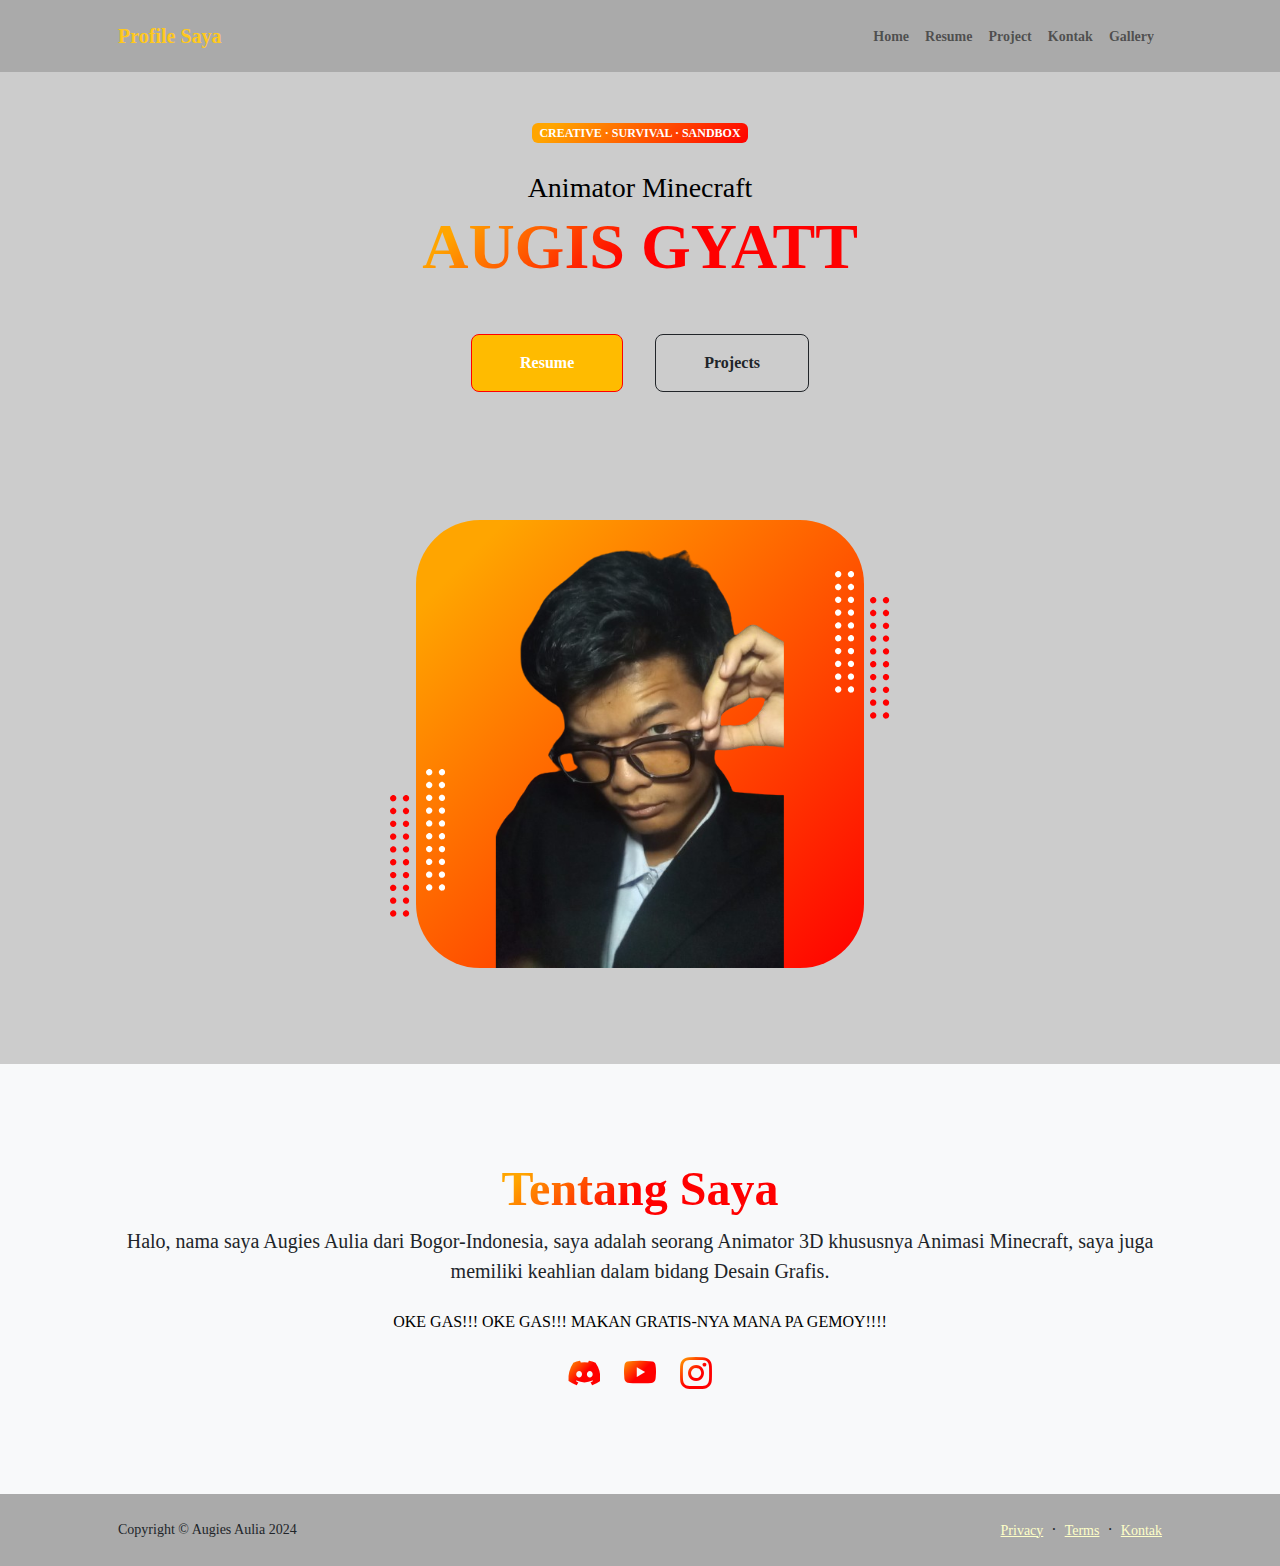
<file: index.html>
<!DOCTYPE html>
<html lang="en">
    <head>
        <meta charset="utf-8" />
        <meta name="viewport" content="width=device-width, initial-scale=1, shrink-to-fit=no" />
        <meta name="description" content="" />
        <meta name="author" content="" />
        <title>Augies Aulia - Minecaft</title>
        <!-- Favicon-->
        <link rel="icon" type="image/x-icon" href="assets/favicon.ico" />
        <!-- Custom Google font-->
        <link rel="preconnect" href="https://fonts.googleapis.com" />
        <link rel="preconnect" href="https://fonts.gstatic.com" crossorigin />
        <link href="https://fonts.googleapis.com/css2?family=Plus+Jakarta+Sans:wght@100;200;300;400;500;600;700;800;900&amp;display=swap" rel="stylesheet" />
        <!-- Bootstrap icons-->
        <link href="https://cdn.jsdelivr.net/npm/bootstrap-icons@1.8.1/font/bootstrap-icons.css" rel="stylesheet" />
        <!-- Core theme CSS (includes Bootstrap)-->
        <link href="css/styles.css" rel="stylesheet" />
    </head>
    <body class="d-flex flex-column h-100">
        <main class="flex-shrink-0">
            <!-- Navigation-->
            <nav class="navbar navbar-expand-lg navbar-light bg-white py-3">
                <div class="container px-5">
                    <a class="navbar-brand" href="index.html"><span class="fw-bolder text-primary">Profile Saya</span></a>
                    <button class="navbar-toggler" type="button" data-bs-toggle="collapse" data-bs-target="#navbarSupportedContent" aria-controls="navbarSupportedContent" aria-expanded="false" aria-label="Toggle navigation"><span class="navbar-toggler-icon"></span></button>
                    <div class="collapse navbar-collapse" id="navbarSupportedContent">
                        <ul class="navbar-nav ms-auto mb-2 mb-lg-0 small fw-bolder">
                            <li class="nav-item"><a class="nav-link" href="index.html">Home</a></li>
                            <li class="nav-item"><a class="nav-link" href="resume.html">Resume</a></li>
                            <li class="nav-item"><a class="nav-link" href="projects.html">Project</a></li>
                            <li class="nav-item"><a class="nav-link" href="contact.html">Kontak</a></li>
                            <li class="nav-item"><a class="nav-link" href="galeri.html">Gallery</a></li>
                        </ul>
                    </div>
                </div>
            </nav>
            <!-- Header-->
            <header class="py-5">
                <div class="container px-5 pb-5">
                    <div class="row gx-5 align-items-center">
                        <div class="col-xxl-5">
                            <!-- Header text content-->
                            <div class="text-center text-xxl-start">
                                <div class="badge bg-gradient-primary-to-secondary text-white mb-4"><div class="text-uppercase">Creative &middot; Survival &middot; Sandbox</div></div>
                                <div class="fs-3 fw-light text-muted">Animator Minecraft</div>
                                <h1 class="display-3 fw-bolder mb-5"><span class="text-gradient d-inline">AUGIS GYATT</span></h1>
                                <div class="d-grid gap-3 d-sm-flex justify-content-sm-center justify-content-xxl-start mb-3">
                                    <a class="btn btn-primary btn-lg px-5 py-3 me-sm-3 fs-6 fw-bolder" href="resume.html">Resume</a>
                                    <a class="btn btn-outline-dark btn-lg px-5 py-3 fs-6 fw-bolder" href="projects.html">Projects</a>
                                </div>
                            </div>
                        </div>
                        <div class="col-xxl-7">
                            <!-- Header profile picture-->
                            <div class="d-flex justify-content-center mt-5 mt-xxl-0">
                                <div class="profile bg-gradient-primary-to-secondary">
                                    <!-- TIP: For best results, use a photo with a transparent background like the demo example below-->
                                    <!-- Watch a tutorial on how to do this on YouTube (link)-->
                                    <img class="profile-img" src="assets/Aug.png" alt="..." />
                                    <div class="dots-1">
                                        <!-- SVG Dots-->
                                        <svg version="1.1" xmlns="http://www.w3.org/2000/svg" xmlns:xlink="http://www.w3.org/1999/xlink" x="0px" y="0px" viewBox="0 0 191.6 1215.4" style="enable-background: new 0 0 191.6 1215.4" xml:space="preserve">
                                            <g transform="translate(0.000000,1280.000000) scale(0.100000,-0.100000)">
                                                <path d="M227.7,12788.6c-105-35-200-141-222-248c-43-206,163-412,369-369c155,32,275,190,260,339c-11,105-90,213-190,262        C383.7,12801.6,289.7,12808.6,227.7,12788.6z"></path>
                                                <path d="M1507.7,12788.6c-151-50-253-216-222-362c25-119,136-230,254-255c194-41,395,142,375,339c-11,105-90,213-190,262        C1663.7,12801.6,1569.7,12808.6,1507.7,12788.6z"></path>
                                                <path d="M227.7,11508.6c-105-35-200-141-222-248c-43-206,163-412,369-369c155,32,275,190,260,339c-11,105-90,213-190,262        C383.7,11521.6,289.7,11528.6,227.7,11508.6z"></path>
                                                <path d="M1507.7,11508.6c-151-50-253-216-222-362c25-119,136-230,254-255c194-41,395,142,375,339c-11,105-90,213-190,262        C1663.7,11521.6,1569.7,11528.6,1507.7,11508.6z"></path>
                                                <path d="M227.7,10228.6c-105-35-200-141-222-248c-43-206,163-412,369-369c155,32,275,190,260,339c-11,105-90,213-190,262        C383.7,10241.6,289.7,10248.6,227.7,10228.6z"></path>
                                                <path d="M1507.7,10228.6c-105-35-200-141-222-248c-43-206,163-412,369-369c155,32,275,190,260,339c-11,105-90,213-190,262        C1663.7,10241.6,1569.7,10248.6,1507.7,10228.6z"></path>
                                                <path d="M227.7,8948.6c-105-35-200-141-222-248c-43-206,163-412,369-369c155,32,275,190,260,339c-11,105-90,213-190,262        C383.7,8961.6,289.7,8968.6,227.7,8948.6z"></path>
                                                <path d="M1507.7,8948.6c-105-35-200-141-222-248c-43-206,163-412,369-369c155,32,275,190,260,339c-11,105-90,213-190,262        C1663.7,8961.6,1569.7,8968.6,1507.7,8948.6z"></path>
                                                <path d="M227.7,7668.6c-105-35-200-141-222-248c-43-206,163-412,369-369c155,32,275,190,260,339c-11,105-90,213-190,262        C383.7,7681.6,289.7,7688.6,227.7,7668.6z"></path>
                                                <path d="M1507.7,7668.6c-105-35-200-141-222-248c-43-206,163-412,369-369c155,32,275,190,260,339c-11,105-90,213-190,262        C1663.7,7681.6,1569.7,7688.6,1507.7,7668.6z"></path>
                                                <path d="M227.7,6388.6c-105-35-200-141-222-248c-43-206,163-412,369-369c155,32,275,190,260,339c-11,105-90,213-190,262        C383.7,6401.6,289.7,6408.6,227.7,6388.6z"></path>
                                                <path d="M1507.7,6388.6c-105-35-200-141-222-248c-43-206,163-412,369-369c155,32,275,190,260,339c-11,105-90,213-190,262        C1663.7,6401.6,1569.7,6408.6,1507.7,6388.6z"></path>
                                                <path d="M227.7,5108.6c-105-35-200-141-222-248c-43-206,163-412,369-369c155,32,275,190,260,339c-11,105-90,213-190,262        C383.7,5121.6,289.7,5128.6,227.7,5108.6z"></path>
                                                <path d="M1507.7,5108.6c-105-35-200-141-222-248c-43-206,163-412,369-369c155,32,275,190,260,339c-11,105-90,213-190,262        C1663.7,5121.6,1569.7,5128.6,1507.7,5108.6z"></path>
                                                <path d="M227.7,3828.6c-105-35-200-141-222-248c-43-206,163-412,369-369c155,32,275,190,260,339c-11,105-90,213-190,262        C383.7,3841.6,289.7,3848.6,227.7,3828.6z"></path>
                                                <path d="M1507.7,3828.6c-105-35-200-141-222-248c-43-206,163-412,369-369c155,32,275,190,260,339c-11,105-90,213-190,262        C1663.7,3841.6,1569.7,3848.6,1507.7,3828.6z"></path>
                                                <path d="M227.7,2548.6c-105-35-200-141-222-248c-43-206,163-412,369-369c155,32,275,190,260,339c-11,105-90,213-190,262        C383.7,2561.6,289.7,2568.6,227.7,2548.6z"></path>
                                                <path d="M1507.7,2548.6c-105-35-200-141-222-248c-43-206,163-412,369-369c155,32,275,190,260,339c-11,105-90,213-190,262        C1663.7,2561.6,1569.7,2568.6,1507.7,2548.6z"></path>
                                                <path d="M227.7,1268.6c-105-35-200-141-222-248c-43-206,163-412,369-369c155,32,275,190,260,339c-11,105-90,213-190,262        C383.7,1281.6,289.7,1288.6,227.7,1268.6z"></path>
                                                <path d="M1507.7,1268.6c-105-35-200-141-222-248c-43-206,163-412,369-369c155,32,275,190,260,339c-11,105-90,213-190,262        C1663.7,1281.6,1569.7,1288.6,1507.7,1268.6z"></path>
                                            </g>
                                        </svg>
                                        <!-- END of SVG dots-->
                                    </div>
                                    <div class="dots-2">
                                        <!-- SVG Dots-->
                                        <svg version="1.1" xmlns="http://www.w3.org/2000/svg" xmlns:xlink="http://www.w3.org/1999/xlink" x="0px" y="0px" viewBox="0 0 191.6 1215.4" style="enable-background: new 0 0 191.6 1215.4" xml:space="preserve">
                                            <g transform="translate(0.000000,1280.000000) scale(0.100000,-0.100000)">
                                                <path d="M227.7,12788.6c-105-35-200-141-222-248c-43-206,163-412,369-369c155,32,275,190,260,339c-11,105-90,213-190,262        C383.7,12801.6,289.7,12808.6,227.7,12788.6z"></path>
                                                <path d="M1507.7,12788.6c-151-50-253-216-222-362c25-119,136-230,254-255c194-41,395,142,375,339c-11,105-90,213-190,262        C1663.7,12801.6,1569.7,12808.6,1507.7,12788.6z"></path>
                                                <path d="M227.7,11508.6c-105-35-200-141-222-248c-43-206,163-412,369-369c155,32,275,190,260,339c-11,105-90,213-190,262        C383.7,11521.6,289.7,11528.6,227.7,11508.6z"></path>
                                                <path d="M1507.7,11508.6c-151-50-253-216-222-362c25-119,136-230,254-255c194-41,395,142,375,339c-11,105-90,213-190,262        C1663.7,11521.6,1569.7,11528.6,1507.7,11508.6z"></path>
                                                <path d="M227.7,10228.6c-105-35-200-141-222-248c-43-206,163-412,369-369c155,32,275,190,260,339c-11,105-90,213-190,262        C383.7,10241.6,289.7,10248.6,227.7,10228.6z"></path>
                                                <path d="M1507.7,10228.6c-105-35-200-141-222-248c-43-206,163-412,369-369c155,32,275,190,260,339c-11,105-90,213-190,262        C1663.7,10241.6,1569.7,10248.6,1507.7,10228.6z"></path>
                                                <path d="M227.7,8948.6c-105-35-200-141-222-248c-43-206,163-412,369-369c155,32,275,190,260,339c-11,105-90,213-190,262        C383.7,8961.6,289.7,8968.6,227.7,8948.6z"></path>
                                                <path d="M1507.7,8948.6c-105-35-200-141-222-248c-43-206,163-412,369-369c155,32,275,190,260,339c-11,105-90,213-190,262        C1663.7,8961.6,1569.7,8968.6,1507.7,8948.6z"></path>
                                                <path d="M227.7,7668.6c-105-35-200-141-222-248c-43-206,163-412,369-369c155,32,275,190,260,339c-11,105-90,213-190,262        C383.7,7681.6,289.7,7688.6,227.7,7668.6z"></path>
                                                <path d="M1507.7,7668.6c-105-35-200-141-222-248c-43-206,163-412,369-369c155,32,275,190,260,339c-11,105-90,213-190,262        C1663.7,7681.6,1569.7,7688.6,1507.7,7668.6z"></path>
                                                <path d="M227.7,6388.6c-105-35-200-141-222-248c-43-206,163-412,369-369c155,32,275,190,260,339c-11,105-90,213-190,262        C383.7,6401.6,289.7,6408.6,227.7,6388.6z"></path>
                                                <path d="M1507.7,6388.6c-105-35-200-141-222-248c-43-206,163-412,369-369c155,32,275,190,260,339c-11,105-90,213-190,262        C1663.7,6401.6,1569.7,6408.6,1507.7,6388.6z"></path>
                                                <path d="M227.7,5108.6c-105-35-200-141-222-248c-43-206,163-412,369-369c155,32,275,190,260,339c-11,105-90,213-190,262        C383.7,5121.6,289.7,5128.6,227.7,5108.6z"></path>
                                                <path d="M1507.7,5108.6c-105-35-200-141-222-248c-43-206,163-412,369-369c155,32,275,190,260,339c-11,105-90,213-190,262        C1663.7,5121.6,1569.7,5128.6,1507.7,5108.6z"></path>
                                                <path d="M227.7,3828.6c-105-35-200-141-222-248c-43-206,163-412,369-369c155,32,275,190,260,339c-11,105-90,213-190,262        C383.7,3841.6,289.7,3848.6,227.7,3828.6z"></path>
                                                <path d="M1507.7,3828.6c-105-35-200-141-222-248c-43-206,163-412,369-369c155,32,275,190,260,339c-11,105-90,213-190,262        C1663.7,3841.6,1569.7,3848.6,1507.7,3828.6z"></path>
                                                <path d="M227.7,2548.6c-105-35-200-141-222-248c-43-206,163-412,369-369c155,32,275,190,260,339c-11,105-90,213-190,262        C383.7,2561.6,289.7,2568.6,227.7,2548.6z"></path>
                                                <path d="M1507.7,2548.6c-105-35-200-141-222-248c-43-206,163-412,369-369c155,32,275,190,260,339c-11,105-90,213-190,262        C1663.7,2561.6,1569.7,2568.6,1507.7,2548.6z"></path>
                                                <path d="M227.7,1268.6c-105-35-200-141-222-248c-43-206,163-412,369-369c155,32,275,190,260,339c-11,105-90,213-190,262        C383.7,1281.6,289.7,1288.6,227.7,1268.6z"></path>
                                                <path d="M1507.7,1268.6c-105-35-200-141-222-248c-43-206,163-412,369-369c155,32,275,190,260,339c-11,105-90,213-190,262        C1663.7,1281.6,1569.7,1288.6,1507.7,1268.6z"></path>
                                            </g>
                                        </svg>
                                        <!-- END of SVG dots-->
                                    </div>
                                    <div class="dots-3">
                                        <!-- SVG Dots-->
                                        <svg version="1.1" xmlns="http://www.w3.org/2000/svg" xmlns:xlink="http://www.w3.org/1999/xlink" x="0px" y="0px" viewBox="0 0 191.6 1215.4" style="enable-background: new 0 0 191.6 1215.4" xml:space="preserve">
                                            <g transform="translate(0.000000,1280.000000) scale(0.100000,-0.100000)">
                                                <path d="M227.7,12788.6c-105-35-200-141-222-248c-43-206,163-412,369-369c155,32,275,190,260,339c-11,105-90,213-190,262        C383.7,12801.6,289.7,12808.6,227.7,12788.6z"></path>
                                                <path d="M1507.7,12788.6c-151-50-253-216-222-362c25-119,136-230,254-255c194-41,395,142,375,339c-11,105-90,213-190,262        C1663.7,12801.6,1569.7,12808.6,1507.7,12788.6z"></path>
                                                <path d="M227.7,11508.6c-105-35-200-141-222-248c-43-206,163-412,369-369c155,32,275,190,260,339c-11,105-90,213-190,262        C383.7,11521.6,289.7,11528.6,227.7,11508.6z"></path>
                                                <path d="M1507.7,11508.6c-151-50-253-216-222-362c25-119,136-230,254-255c194-41,395,142,375,339c-11,105-90,213-190,262        C1663.7,11521.6,1569.7,11528.6,1507.7,11508.6z"></path>
                                                <path d="M227.7,10228.6c-105-35-200-141-222-248c-43-206,163-412,369-369c155,32,275,190,260,339c-11,105-90,213-190,262        C383.7,10241.6,289.7,10248.6,227.7,10228.6z"></path>
                                                <path d="M1507.7,10228.6c-105-35-200-141-222-248c-43-206,163-412,369-369c155,32,275,190,260,339c-11,105-90,213-190,262        C1663.7,10241.6,1569.7,10248.6,1507.7,10228.6z"></path>
                                                <path d="M227.7,8948.6c-105-35-200-141-222-248c-43-206,163-412,369-369c155,32,275,190,260,339c-11,105-90,213-190,262        C383.7,8961.6,289.7,8968.6,227.7,8948.6z"></path>
                                                <path d="M1507.7,8948.6c-105-35-200-141-222-248c-43-206,163-412,369-369c155,32,275,190,260,339c-11,105-90,213-190,262        C1663.7,8961.6,1569.7,8968.6,1507.7,8948.6z"></path>
                                                <path d="M227.7,7668.6c-105-35-200-141-222-248c-43-206,163-412,369-369c155,32,275,190,260,339c-11,105-90,213-190,262        C383.7,7681.6,289.7,7688.6,227.7,7668.6z"></path>
                                                <path d="M1507.7,7668.6c-105-35-200-141-222-248c-43-206,163-412,369-369c155,32,275,190,260,339c-11,105-90,213-190,262        C1663.7,7681.6,1569.7,7688.6,1507.7,7668.6z"></path>
                                                <path d="M227.7,6388.6c-105-35-200-141-222-248c-43-206,163-412,369-369c155,32,275,190,260,339c-11,105-90,213-190,262        C383.7,6401.6,289.7,6408.6,227.7,6388.6z"></path>
                                                <path d="M1507.7,6388.6c-105-35-200-141-222-248c-43-206,163-412,369-369c155,32,275,190,260,339c-11,105-90,213-190,262        C1663.7,6401.6,1569.7,6408.6,1507.7,6388.6z"></path>
                                                <path d="M227.7,5108.6c-105-35-200-141-222-248c-43-206,163-412,369-369c155,32,275,190,260,339c-11,105-90,213-190,262        C383.7,5121.6,289.7,5128.6,227.7,5108.6z"></path>
                                                <path d="M1507.7,5108.6c-105-35-200-141-222-248c-43-206,163-412,369-369c155,32,275,190,260,339c-11,105-90,213-190,262        C1663.7,5121.6,1569.7,5128.6,1507.7,5108.6z"></path>
                                                <path d="M227.7,3828.6c-105-35-200-141-222-248c-43-206,163-412,369-369c155,32,275,190,260,339c-11,105-90,213-190,262        C383.7,3841.6,289.7,3848.6,227.7,3828.6z"></path>
                                                <path d="M1507.7,3828.6c-105-35-200-141-222-248c-43-206,163-412,369-369c155,32,275,190,260,339c-11,105-90,213-190,262        C1663.7,3841.6,1569.7,3848.6,1507.7,3828.6z"></path>
                                                <path d="M227.7,2548.6c-105-35-200-141-222-248c-43-206,163-412,369-369c155,32,275,190,260,339c-11,105-90,213-190,262        C383.7,2561.6,289.7,2568.6,227.7,2548.6z"></path>
                                                <path d="M1507.7,2548.6c-105-35-200-141-222-248c-43-206,163-412,369-369c155,32,275,190,260,339c-11,105-90,213-190,262        C1663.7,2561.6,1569.7,2568.6,1507.7,2548.6z"></path>
                                                <path d="M227.7,1268.6c-105-35-200-141-222-248c-43-206,163-412,369-369c155,32,275,190,260,339c-11,105-90,213-190,262        C383.7,1281.6,289.7,1288.6,227.7,1268.6z"></path>
                                                <path d="M1507.7,1268.6c-105-35-200-141-222-248c-43-206,163-412,369-369c155,32,275,190,260,339c-11,105-90,213-190,262        C1663.7,1281.6,1569.7,1288.6,1507.7,1268.6z"></path>
                                            </g>
                                        </svg>
                                        <!-- END of SVG dots-->
                                    </div>
                                    <div class="dots-4">
                                        <!-- SVG Dots-->
                                        <svg version="1.1" xmlns="http://www.w3.org/2000/svg" xmlns:xlink="http://www.w3.org/1999/xlink" x="0px" y="0px" viewBox="0 0 191.6 1215.4" style="enable-background: new 0 0 191.6 1215.4" xml:space="preserve">
                                            <g transform="translate(0.000000,1280.000000) scale(0.100000,-0.100000)">
                                                <path d="M227.7,12788.6c-105-35-200-141-222-248c-43-206,163-412,369-369c155,32,275,190,260,339c-11,105-90,213-190,262        C383.7,12801.6,289.7,12808.6,227.7,12788.6z"></path>
                                                <path d="M1507.7,12788.6c-151-50-253-216-222-362c25-119,136-230,254-255c194-41,395,142,375,339c-11,105-90,213-190,262        C1663.7,12801.6,1569.7,12808.6,1507.7,12788.6z"></path>
                                                <path d="M227.7,11508.6c-105-35-200-141-222-248c-43-206,163-412,369-369c155,32,275,190,260,339c-11,105-90,213-190,262        C383.7,11521.6,289.7,11528.6,227.7,11508.6z"></path>
                                                <path d="M1507.7,11508.6c-151-50-253-216-222-362c25-119,136-230,254-255c194-41,395,142,375,339c-11,105-90,213-190,262        C1663.7,11521.6,1569.7,11528.6,1507.7,11508.6z"></path>
                                                <path d="M227.7,10228.6c-105-35-200-141-222-248c-43-206,163-412,369-369c155,32,275,190,260,339c-11,105-90,213-190,262        C383.7,10241.6,289.7,10248.6,227.7,10228.6z"></path>
                                                <path d="M1507.7,10228.6c-105-35-200-141-222-248c-43-206,163-412,369-369c155,32,275,190,260,339c-11,105-90,213-190,262        C1663.7,10241.6,1569.7,10248.6,1507.7,10228.6z"></path>
                                                <path d="M227.7,8948.6c-105-35-200-141-222-248c-43-206,163-412,369-369c155,32,275,190,260,339c-11,105-90,213-190,262        C383.7,8961.6,289.7,8968.6,227.7,8948.6z"></path>
                                                <path d="M1507.7,8948.6c-105-35-200-141-222-248c-43-206,163-412,369-369c155,32,275,190,260,339c-11,105-90,213-190,262        C1663.7,8961.6,1569.7,8968.6,1507.7,8948.6z"></path>
                                                <path d="M227.7,7668.6c-105-35-200-141-222-248c-43-206,163-412,369-369c155,32,275,190,260,339c-11,105-90,213-190,262        C383.7,7681.6,289.7,7688.6,227.7,7668.6z"></path>
                                                <path d="M1507.7,7668.6c-105-35-200-141-222-248c-43-206,163-412,369-369c155,32,275,190,260,339c-11,105-90,213-190,262        C1663.7,7681.6,1569.7,7688.6,1507.7,7668.6z"></path>
                                                <path d="M227.7,6388.6c-105-35-200-141-222-248c-43-206,163-412,369-369c155,32,275,190,260,339c-11,105-90,213-190,262        C383.7,6401.6,289.7,6408.6,227.7,6388.6z"></path>
                                                <path d="M1507.7,6388.6c-105-35-200-141-222-248c-43-206,163-412,369-369c155,32,275,190,260,339c-11,105-90,213-190,262        C1663.7,6401.6,1569.7,6408.6,1507.7,6388.6z"></path>
                                                <path d="M227.7,5108.6c-105-35-200-141-222-248c-43-206,163-412,369-369c155,32,275,190,260,339c-11,105-90,213-190,262        C383.7,5121.6,289.7,5128.6,227.7,5108.6z"></path>
                                                <path d="M1507.7,5108.6c-105-35-200-141-222-248c-43-206,163-412,369-369c155,32,275,190,260,339c-11,105-90,213-190,262        C1663.7,5121.6,1569.7,5128.6,1507.7,5108.6z"></path>
                                                <path d="M227.7,3828.6c-105-35-200-141-222-248c-43-206,163-412,369-369c155,32,275,190,260,339c-11,105-90,213-190,262        C383.7,3841.6,289.7,3848.6,227.7,3828.6z"></path>
                                                <path d="M1507.7,3828.6c-105-35-200-141-222-248c-43-206,163-412,369-369c155,32,275,190,260,339c-11,105-90,213-190,262        C1663.7,3841.6,1569.7,3848.6,1507.7,3828.6z"></path>
                                                <path d="M227.7,2548.6c-105-35-200-141-222-248c-43-206,163-412,369-369c155,32,275,190,260,339c-11,105-90,213-190,262        C383.7,2561.6,289.7,2568.6,227.7,2548.6z"></path>
                                                <path d="M1507.7,2548.6c-105-35-200-141-222-248c-43-206,163-412,369-369c155,32,275,190,260,339c-11,105-90,213-190,262        C1663.7,2561.6,1569.7,2568.6,1507.7,2548.6z"></path>
                                                <path d="M227.7,1268.6c-105-35-200-141-222-248c-43-206,163-412,369-369c155,32,275,190,260,339c-11,105-90,213-190,262        C383.7,1281.6,289.7,1288.6,227.7,1268.6z"></path>
                                                <path d="M1507.7,1268.6c-105-35-200-141-222-248c-43-206,163-412,369-369c155,32,275,190,260,339c-11,105-90,213-190,262        C1663.7,1281.6,1569.7,1288.6,1507.7,1268.6z"></path>
                                            </g>
                                        </svg>
                                        <!-- END of SVG dots-->
                                    </div>
                                </div>
                            </div>
                        </div>
                    </div>
                </div>
            </header>
            <!-- About Section-->
            <section class="bg-light py-5">
                <div class="container px-5">
                    <div class="row gx-5 justify-content-center">
                        <div class="col-xxl-8">
                            <div class="text-center my-5">
                                <h2 class="display-5 fw-bolder"><span class="text-gradient d-inline">Tentang Saya</span></h2>
                                <p class="lead fw-light mb-4">Halo, nama saya Augies Aulia dari Bogor-Indonesia, saya adalah seorang Animator 3D khususnya Animasi Minecraft, saya juga memiliki keahlian dalam bidang Desain Grafis.</p>
                                <p class="text-muted">OKE GAS!!! OKE GAS!!! MAKAN GRATIS-NYA MANA PA GEMOY!!!!</p>
                                <div class="d-flex justify-content-center fs-2 gap-4">
                                    <a class="text-gradient" href="https://www.discord.gg/AcQmtjd"><i class="bi bi-discord"></i></a>
                                    <a class="text-gradient" href="https://www.youtube.com/@Augies1808/videos"><i class="bi bi-youtube"></i></a>
                                    <a class="text-gradient" href="https://www.instagram.com/1808augies/"><i class="bi bi-instagram"></i></a>
                                </div>
                            </div>
                        </div>
                    </div>
                </div>
            </section>
        </main>
        <!-- Footer-->
        <footer class="bg-white py-4 mt-auto">
            <div class="container px-5">
                <div class="row align-items-center justify-content-between flex-column flex-sm-row">
                    <div class="col-auto"><div class="small m-0">Copyright &copy; Augies Aulia 2024</div></div>
                    <div class="col-auto">
                        <a class="small" href="#!">Privacy</a>
                        <span class="mx-1">&middot;</span>
                        <a class="small" href="#!">Terms</a>
                        <span class="mx-1">&middot;</span>
                        <a class="small" href="#!">Kontak</a>
                    </div>
                </div>
            </div>
        </footer>
        <!-- Bootstrap core JS-->
        <script src="https://cdn.jsdelivr.net/npm/bootstrap@5.2.3/dist/js/bootstrap.bundle.min.js"></script>
        <!-- Core theme JS-->
        <script src="js/scripts.js"></script>
    </body>
</html>
</file>
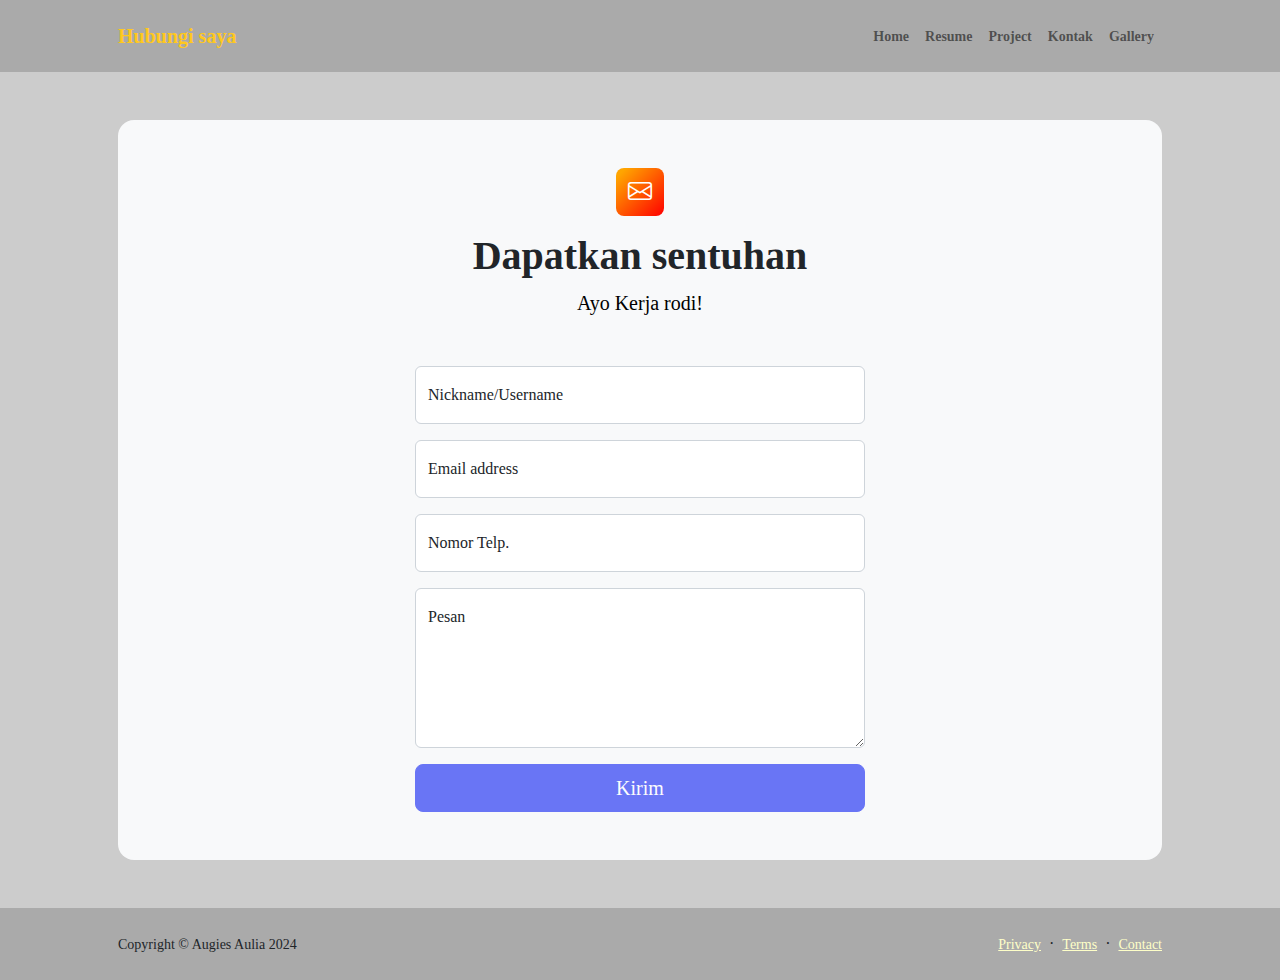
<file: contact.html>
<!DOCTYPE html>
<html lang="en">
    <head>
        <meta charset="utf-8" />
        <meta name="viewport" content="width=device-width, initial-scale=1, shrink-to-fit=no" />
        <meta name="description" content />
        <meta name="author" content />
        <title>Daftar diri - Augies Aulia</title>
        <!-- Favicon-->
        <link rel="icon" type="image/x-icon" href="assets/favicon.ico" />
        <!-- Custom Google font-->
        <link rel="preconnect" href="https://fonts.googleapis.com" />
        <link rel="preconnect" href="https://fonts.gstatic.com" crossorigin />
        <link href="https://fonts.googleapis.com/css2?family=Plus+Jakarta+Sans:wght@100;200;300;400;500;600;700;800;900&amp;display=swap" rel="stylesheet" />
        <!-- Bootstrap icons-->
        <link href="https://cdn.jsdelivr.net/npm/bootstrap-icons@1.8.1/font/bootstrap-icons.css" rel="stylesheet" />
        <!-- Core theme CSS (includes Bootstrap)-->
        <link href="css/styles.css" rel="stylesheet" />
    </head>
    <body class="d-flex flex-column">
        <main class="flex-shrink-0">
            <!-- Navigation-->
            <nav class="navbar navbar-expand-lg navbar-light bg-white py-3">
                <div class="container px-5">
                    <a class="navbar-brand" href="index.html"><span class="fw-bolder text-primary">Hubungi saya</span></a>
                    <button class="navbar-toggler" type="button" data-bs-toggle="collapse" data-bs-target="#navbarSupportedContent" aria-controls="navbarSupportedContent" aria-expanded="false" aria-label="Toggle navigation"><span class="navbar-toggler-icon"></span></button>
                    <div class="collapse navbar-collapse" id="navbarSupportedContent">
                        <ul class="navbar-nav ms-auto mb-2 mb-lg-0 small fw-bolder">
                            <li class="nav-item"><a class="nav-link" href="index.html">Home</a></li>
                            <li class="nav-item"><a class="nav-link" href="resume.html">Resume</a></li>
                            <li class="nav-item"><a class="nav-link" href="projects.html">Project</a></li>
                            <li class="nav-item"><a class="nav-link" href="contact.html">Kontak</a></li>
                            <li class="nav-item"><a class="nav-link" href="galeri.html">Gallery</a></li>
                        </ul>
                    </div>
                </div>
            </nav>
            <!-- Page content-->
            <section class="py-5">
                <div class="container px-5">
                    <!-- Contact form-->
                    <div class="bg-light rounded-4 py-5 px-4 px-md-5">
                        <div class="text-center mb-5">
                            <div class="feature bg-primary bg-gradient-primary-to-secondary text-white rounded-3 mb-3"><i class="bi bi-envelope"></i></div>
                            <h1 class="fw-bolder">Dapatkan sentuhan</h1>
                            <p class="lead fw-normal text-muted mb-0">Ayo Kerja rodi!</p>
                        </div>
                        <div class="row gx-5 justify-content-center">
                            <div class="col-lg-8 col-xl-6">
                                <!-- * * * * * * * * * * * * * * *-->
                                <!-- * * SB Forms Contact Form * *-->
                                <!-- * * * * * * * * * * * * * * *-->
                                <!-- This form is pre-integrated with SB Forms.-->
                                <!-- To make this form functional, sign up at-->
                                <!-- https://startbootstrap.com/solution/contact-forms-->
                                <!-- to get an API token!-->
                                <form id="contactForm" data-sb-form-api-token="API_TOKEN" name="pesan">
                                    <!-- Name input-->
                                    <div class="form-floating mb-3">
                                        <input class="form-control" id="name" type="text" placeholder="Enter your name..." data-sb-validations="required" />
                                        <label for="name">Nickname/Username</label>
                                        <div class="invalid-feedback" data-sb-feedback="name:required">Taro nama kamu disini!.</div>
                                    </div>
                                    <!-- Email address input-->
                                    <div class="form-floating mb-3">
                                        <input class="form-control" id="email" type="email" placeholder="name@example.com" data-sb-validations="required,email" />
                                        <label for="email">Email address</label>
                                        <div class="invalid-feedback" data-sb-feedback="email:required">An email is required.</div>
                                        <div class="invalid-feedback" data-sb-feedback="email:email">Ayo Email itu harus bener!.</div>
                                    </div>
                                    <!-- Phone number input-->
                                    <div class="form-floating mb-3">
                                        <input class="form-control" id="phone" type="tel" placeholder="(123) 456-7890" data-sb-validations="required" />
                                        <label for="phone">Nomor Telp.</label>
                                        <div class="invalid-feedback" data-sb-feedback="phone:required">08 berapa?</div>
                                    </div>
                                    <!-- Message input-->
                                    <div class="form-floating mb-3">
                                        <textarea class="form-control" id="message" type="text" placeholder="Enter your message here..." style="height: 10rem" data-sb-validations="required"></textarea>
                                        <label for="message">Pesan</label>
                                        <div class="invalid-feedback" data-sb-feedback="message:required">Kata kata nya hari ini!!!</div>
                                    </div>
                                    <!-- Submit success message-->
                                    <!---->
                                    <!-- This is what your users will see when the form-->
                                    <!-- has successfully submitted-->
                                    <div class="d-none" id="submitSuccessMessage">
                                        <div class="text-center mb-3">
                                            <div class="fw-bolder">KIRIMAN BERHASIL!!</div>
                                            Tunggu nanti saya lihat kirimannya.
                                            <br />
                                            <a href="https://startbootstrap.com/solution/contact-forms">https://startbootstrap.com/solution/contact-forms</a>
                                        </div>
                                    </div>
                                    <!-- Submit error message-->
                                    <!---->
                                    <!-- This is what your users will see when there is-->
                                    <!-- an error submitting the form-->
                                    <div class="d-none" id="submitErrorMessage"><div class="text-center text-danger mb-3">Aduh sayang banget ERROR!</div></div>
                                    <!-- Submit Button-->
                                    <div class="d-grid"><button class="btn btn-primary btn-lg disabled" id="submitButton" type="submit">Kirim</button></div>
                                </form>
                            </div>
                        </div>
                    </div>
                </div>
            </section>
        </main>
        <!-- Footer-->
        <footer class="bg-white py-4 mt-auto">
            <div class="container px-5">
                <div class="row align-items-center justify-content-between flex-column flex-sm-row">
                    <div class="col-auto"><div class="small m-0">Copyright &copy; Augies Aulia 2024</div></div>
                    <div class="col-auto">
                        <a class="small" href="#!">Privacy</a>
                        <span class="mx-1">&middot;</span>
                        <a class="small" href="#!">Terms</a>
                        <span class="mx-1">&middot;</span>
                        <a class="small" href="#!">Contact</a>
                    </div>
                </div>
            </div>
        </footer>
        <!-- Bootstrap core JS-->
        <script src="https://cdn.jsdelivr.net/npm/bootstrap@5.2.3/dist/js/bootstrap.bundle.min.js"></script>
        <!-- Core theme JS-->
        <script src="js/scripts.js"></script>
        <!-- * * * * * * * * * * * * * * * * * * * * * * * * * * * * * * * * * * * * * * * *-->
        <!-- * *                               SB Forms JS                               * *-->
        <!-- * * Activate your form at https://startbootstrap.com/solution/contact-forms * *-->
        <!-- * * * * * * * * * * * * * * * * * * * * * * * * * * * * * * * * * * * * * * * *-->
        <script src="https://cdn.startbootstrap.com/sb-forms-latest.js"></script>
        <script>
            const scriptURL = 'https://script.google.com/macros/s/AKfycbwZiHeR6mJwCQzz7huCTfJEw_VHd8JKGI0kPx_QM9ZcNfKL-g3K7y-KEC_--y8xckCe/exec'
            const form = document.forms['pesan']
        
            form.addEventListener('submitButton', e => {
            e.preventDefault()
            fetch(scriptURL, { method: 'POST', body: new FormData(form)})
                .then(response => console.log('Success!', response))
                .catch(error => console.error('Error!', error.message))
            })
        </script>
    </body>
</html>
</file>
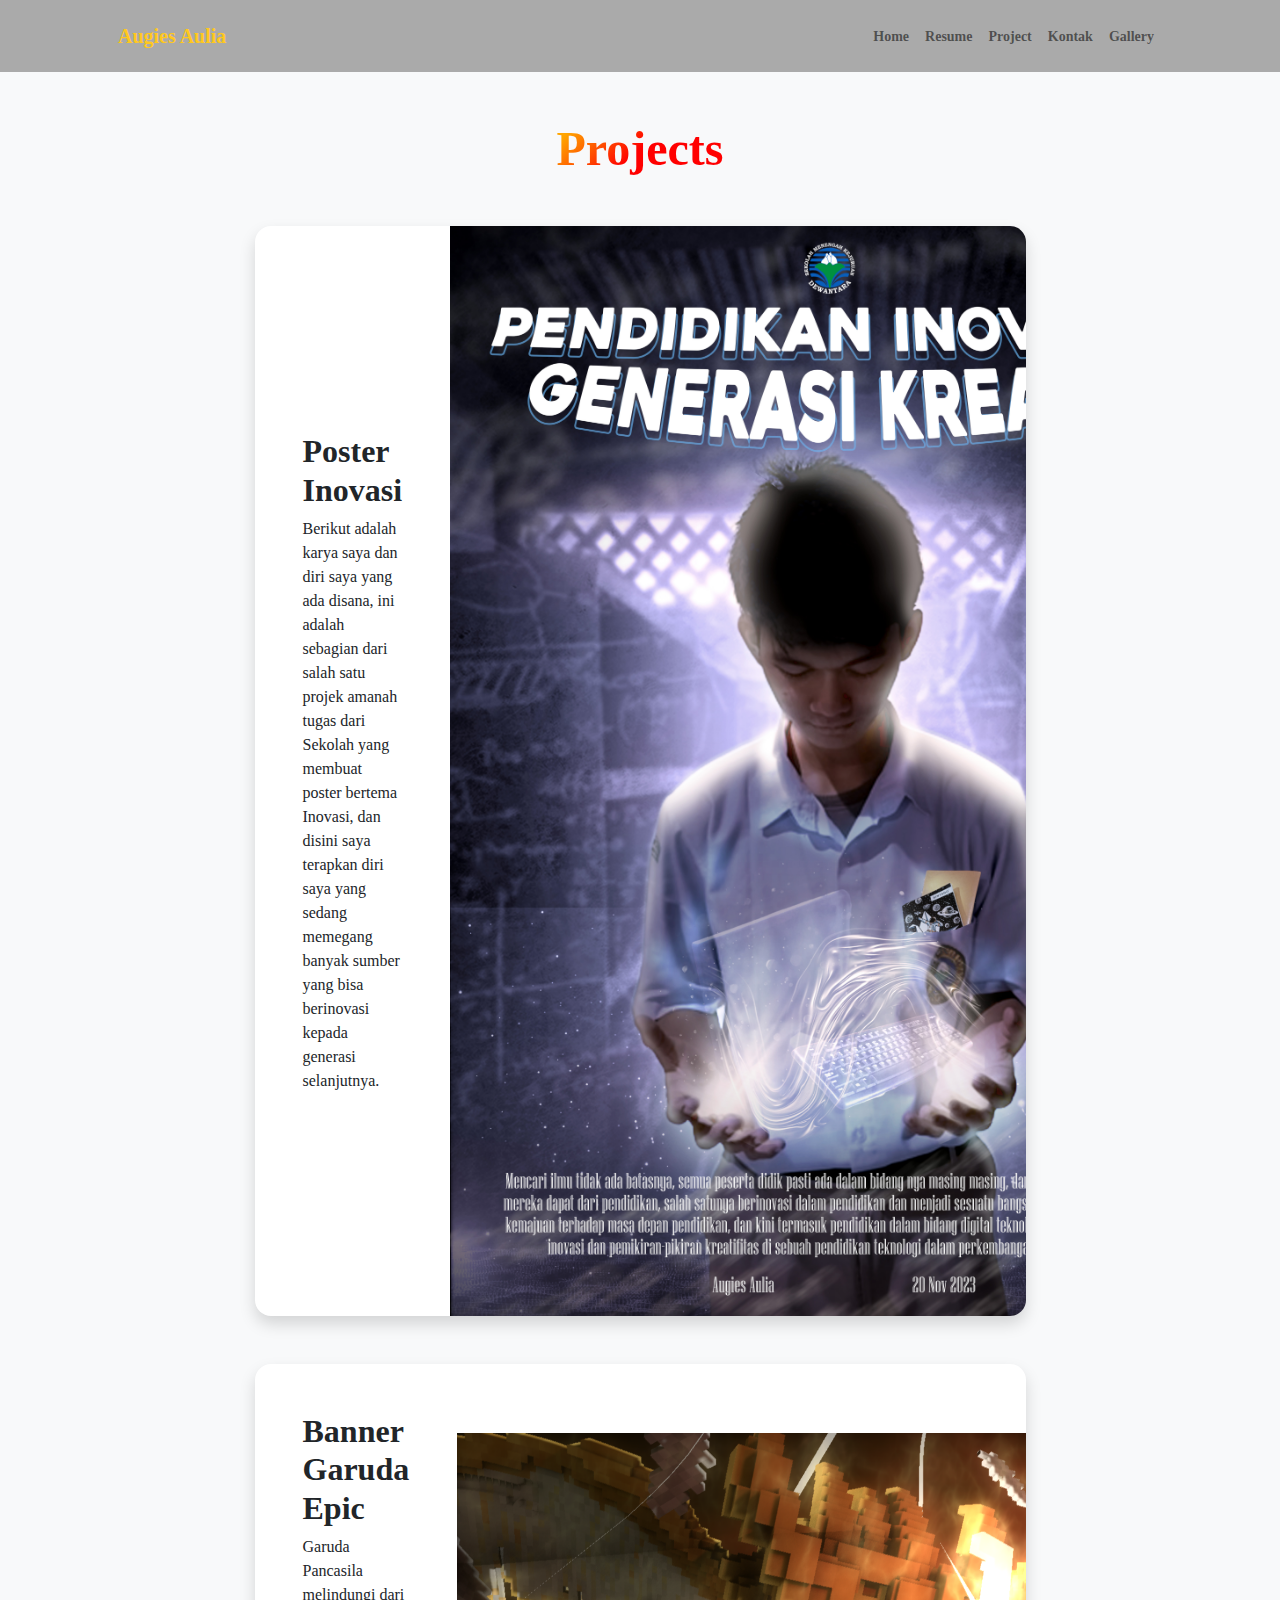
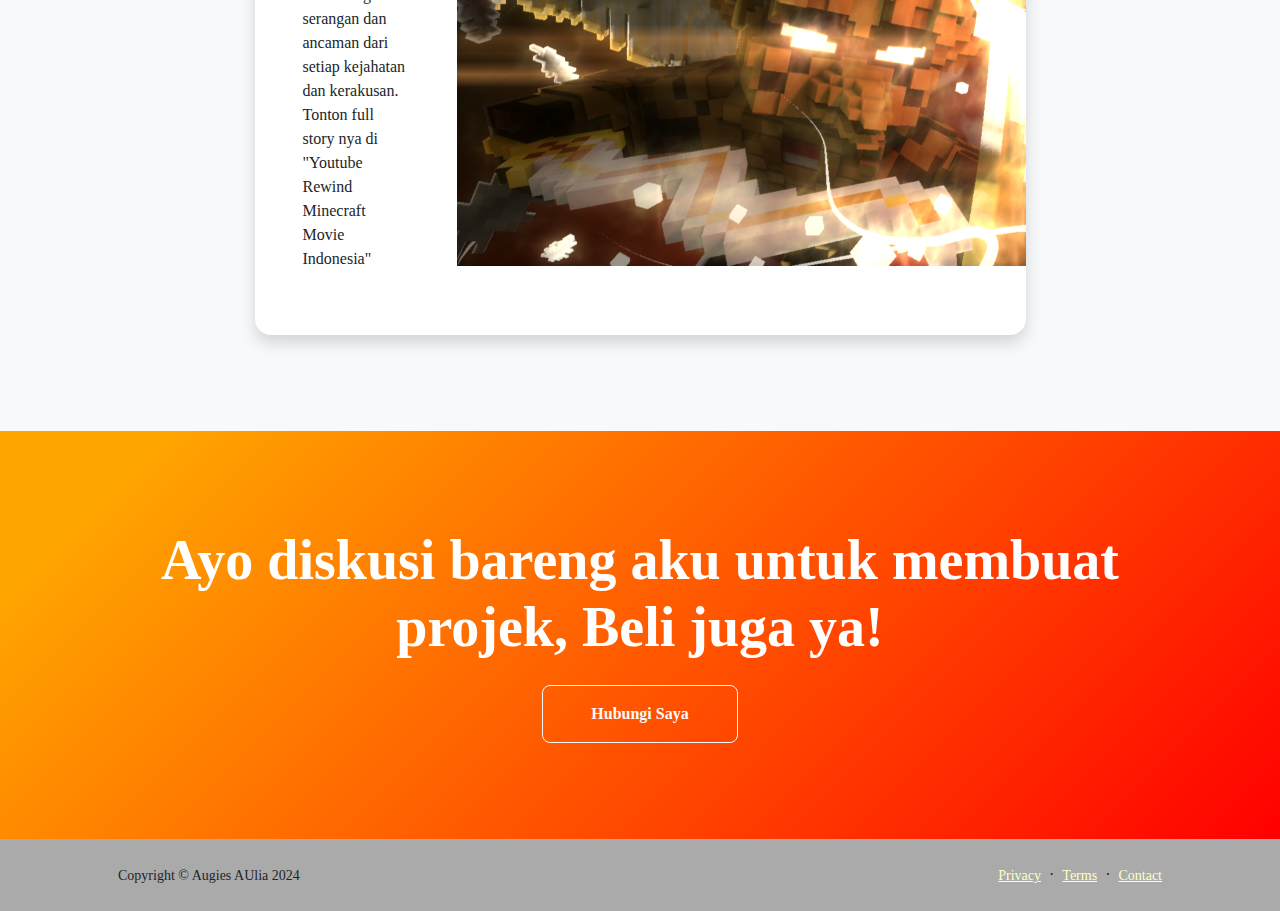
<file: projects.html>
<!DOCTYPE html>
<html lang="en">
    <head>
        <meta charset="utf-8" />
        <meta name="viewport" content="width=device-width, initial-scale=1, shrink-to-fit=no" />
        <meta name="description" content="" />
        <meta name="author" content="" />
        <title>Project Deep Augies</title>
        <!-- Favicon-->
        <link rel="icon" type="image/x-icon" href="assets/favicon.ico" />
        <!-- Custom Google font-->
        <link rel="preconnect" href="https://fonts.googleapis.com" />
        <link rel="preconnect" href="https://fonts.gstatic.com" crossorigin />
        <link href="https://fonts.googleapis.com/css2?family=Plus+Jakarta+Sans:wght@100;200;300;400;500;600;700;800;900&amp;display=swap" rel="stylesheet" />
        <!-- Bootstrap icons-->
        <link href="https://cdn.jsdelivr.net/npm/bootstrap-icons@1.8.1/font/bootstrap-icons.css" rel="stylesheet" />
        <!-- Core theme CSS (includes Bootstrap)-->
        <link href="css/styles.css" rel="stylesheet" />
    </head>
    <body class="d-flex flex-column h-100 bg-light">
        <main class="flex-shrink-0">
            <!-- Navigation-->
            <nav class="navbar navbar-expand-lg navbar-light bg-white py-3">
                <div class="container px-5">
                    <a class="navbar-brand" href="index.html"><span class="fw-bolder text-primary">Augies Aulia</span></a>
                    <button class="navbar-toggler" type="button" data-bs-toggle="collapse" data-bs-target="#navbarSupportedContent" aria-controls="navbarSupportedContent" aria-expanded="false" aria-label="Toggle navigation"><span class="navbar-toggler-icon"></span></button>
                    <div class="collapse navbar-collapse" id="navbarSupportedContent">
                        <ul class="navbar-nav ms-auto mb-2 mb-lg-0 small fw-bolder">
                            <li class="nav-item"><a class="nav-link" href="index.html">Home</a></li>
                            <li class="nav-item"><a class="nav-link" href="resume.html">Resume</a></li>
                            <li class="nav-item"><a class="nav-link" href="projects.html">Project</a></li>
                            <li class="nav-item"><a class="nav-link" href="contact.html">Kontak</a></li>
                            <li class="nav-item"><a class="nav-link" href="galeri.html">Gallery</a></li>
                        </ul>
                    </div>
                </div>
            </nav>
            <!-- Projects Section-->
            <section class="py-5">
                <div class="container px-5 mb-5">
                    <div class="text-center mb-5">
                        <h1 class="display-5 fw-bolder mb-0"><span class="text-gradient d-inline">Projects</span></h1>
                    </div>
                    <div class="row gx-5 justify-content-center">
                        <div class="col-lg-11 col-xl-9 col-xxl-8">
                            <!-- Project Card 1-->
                            <div class="card overflow-hidden shadow rounded-4 border-0 mb-5">
                                <div class="card-body p-0">
                                    <div class="d-flex align-items-center">
                                        <div class="p-5">
                                            <h2 class="fw-bolder">Poster Inovasi</h2>
                                            <p>Berikut adalah karya saya dan diri saya yang ada disana, ini adalah sebagian dari salah satu projek amanah tugas dari Sekolah yang membuat poster bertema Inovasi, dan disini saya terapkan diri saya yang sedang memegang banyak sumber yang bisa berinovasi kepada generasi selanjutnya.</p>
                                        </div>
                                        <img class="img-fluid" src="assets/14.jpg" alt="..." />
                                    </div>
                                </div>
                            </div>
                            <!-- Project Card 2-->
                            <div class="card overflow-hidden shadow rounded-4 border-0">
                                <div class="card-body p-0">
                                    <div class="d-flex align-items-center">
                                        <div class="p-5">
                                            <h2 class="fw-bolder">Banner Garuda Epic</h2>
                                            <p>Garuda Pancasila melindungi dari serangan dan ancaman dari setiap kejahatan dan kerakusan. Tonton full story nya di "Youtube Rewind Minecraft Movie Indonesia"</p>
                                        </div>
                                        <img class="img-fluid" src="assets/13.png" alt="..." />
                                    </div>
                                </div>
                            </div>
                        </div>
                    </div>
                </div>
            </section>
            <!-- Call to action section-->
            <section class="py-5 bg-gradient-primary-to-secondary text-white">
                <div class="container px-5 my-5">
                    <div class="text-center">
                        <h2 class="display-4 fw-bolder mb-4">Ayo diskusi bareng aku untuk membuat projek, Beli juga ya!</h2>
                        <a class="btn btn-outline-light btn-lg px-5 py-3 fs-6 fw-bolder" href="contact.html">Hubungi Saya</a>
                    </div>
                </div>
            </section>
        </main>
        <!-- Footer-->
        <footer class="bg-white py-4 mt-auto">
            <div class="container px-5">
                <div class="row align-items-center justify-content-between flex-column flex-sm-row">
                    <div class="col-auto"><div class="small m-0">Copyright &copy; Augies AUlia 2024</div></div>
                    <div class="col-auto">
                        <a class="small" href="#!">Privacy</a>
                        <span class="mx-1">&middot;</span>
                        <a class="small" href="#!">Terms</a>
                        <span class="mx-1">&middot;</span>
                        <a class="small" href="#!">Contact</a>
                    </div>
                </div>
            </div>
        </footer>
        <!-- Bootstrap core JS-->
        <script src="https://cdn.jsdelivr.net/npm/bootstrap@5.2.3/dist/js/bootstrap.bundle.min.js"></script>
        <!-- Core theme JS-->
        <script src="js/scripts.js"></script>
    </body>
</html>
</file>
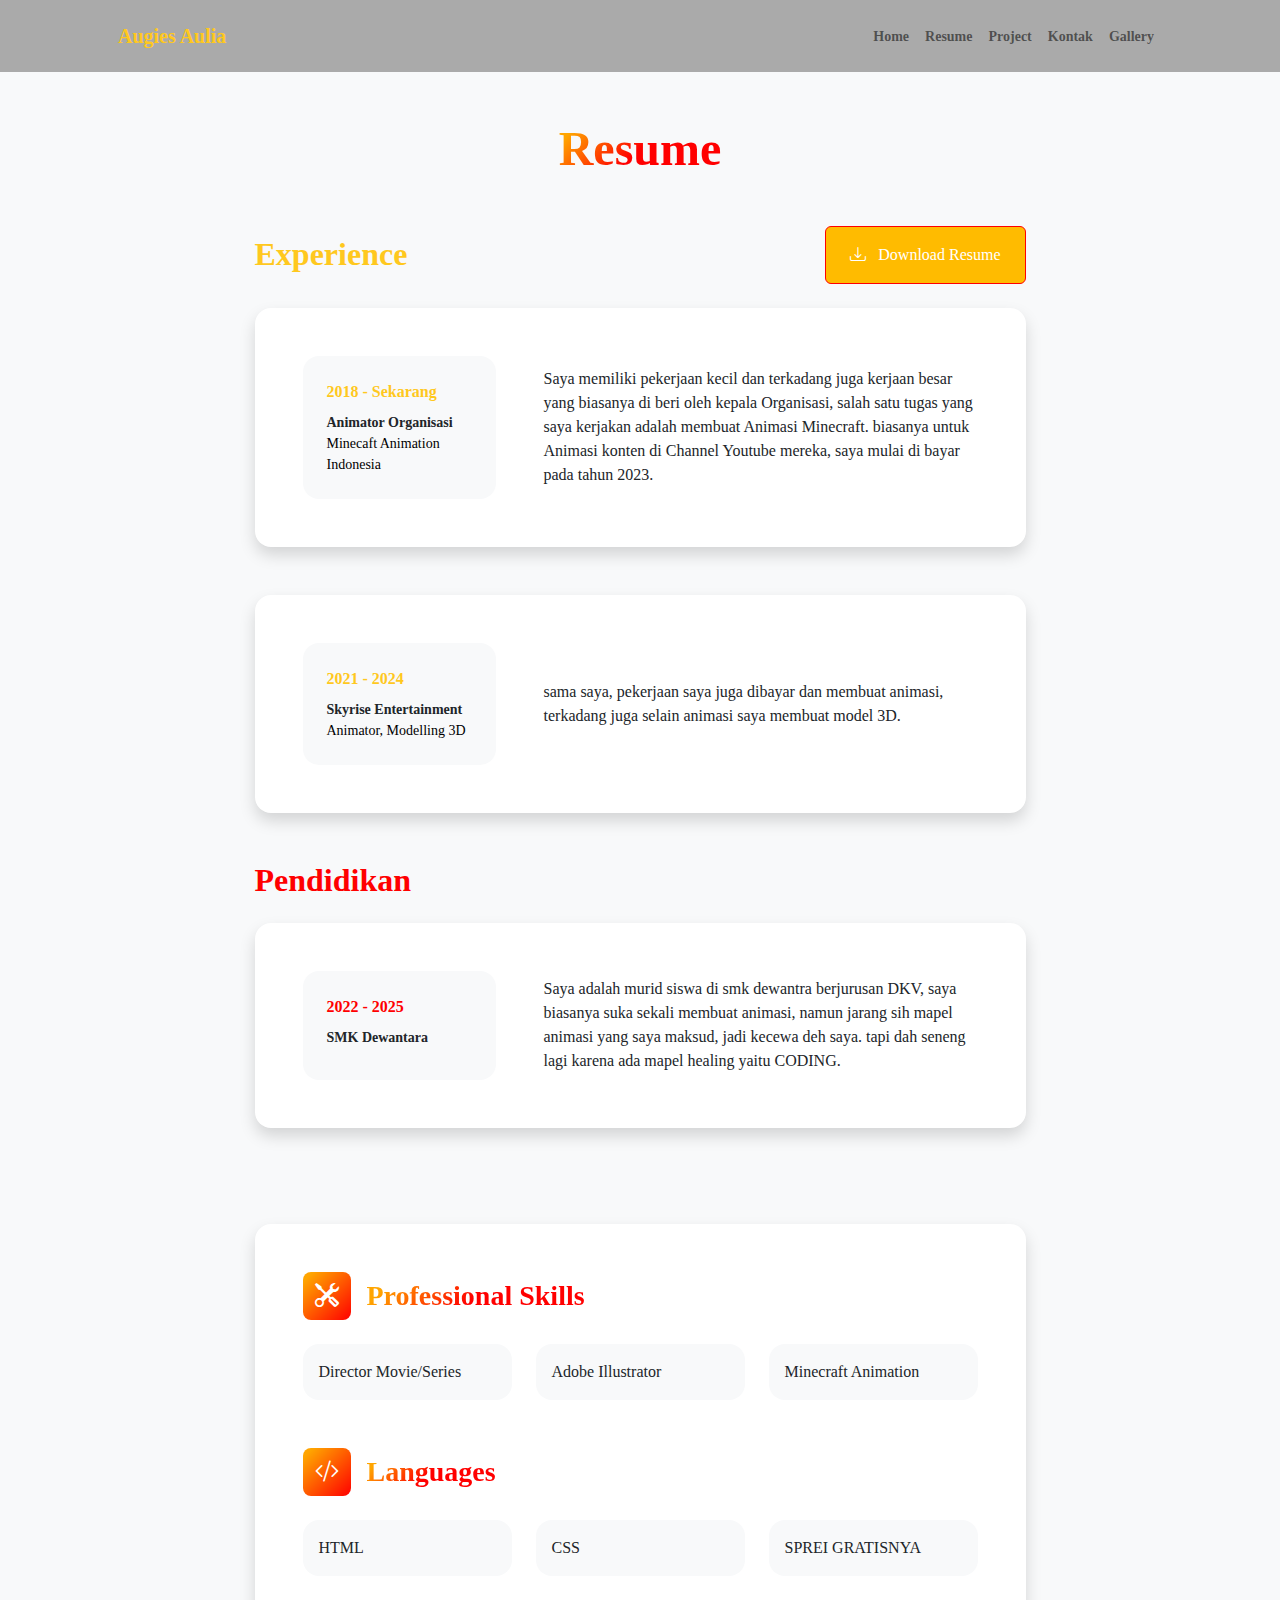
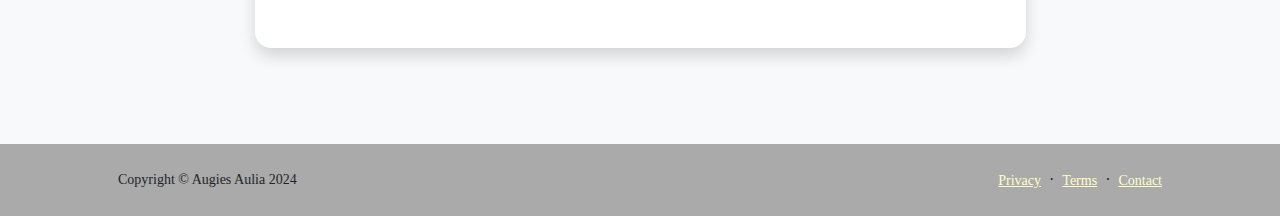
<file: resume.html>
<!DOCTYPE html>
<html lang="en">
    <head>
        <meta charset="utf-8" />
        <meta name="viewport" content="width=device-width, initial-scale=1, shrink-to-fit=no" />
        <meta name="description" content="" />
        <meta name="author" content="" />
        <title>Augies Aulia - Resume</title>
        <!-- Favicon-->
        <link rel="icon" type="image/x-icon" href="assets/favicon.ico" />
        <!-- Custom Google font-->
        <link rel="preconnect" href="https://fonts.googleapis.com" />
        <link rel="preconnect" href="https://fonts.gstatic.com" crossorigin />
        <link href="https://fonts.googleapis.com/css2?family=Plus+Jakarta+Sans:wght@100;200;300;400;500;600;700;800;900&amp;display=swap" rel="stylesheet" />
        <!-- Bootstrap icons-->
        <link href="https://cdn.jsdelivr.net/npm/bootstrap-icons@1.8.1/font/bootstrap-icons.css" rel="stylesheet" />
        <!-- Core theme CSS (includes Bootstrap)-->
        <link href="css/styles.css" rel="stylesheet" />
    </head>
    <body class="d-flex flex-column h-100 bg-light">
        <main class="flex-shrink-0">
            <!-- Navigation-->
            <nav class="navbar navbar-expand-lg navbar-light bg-white py-3">
                <div class="container px-5">
                    <a class="navbar-brand" href="index.html"><span class="fw-bolder text-primary">Augies Aulia</span></a>
                    <button class="navbar-toggler" type="button" data-bs-toggle="collapse" data-bs-target="#navbarSupportedContent" aria-controls="navbarSupportedContent" aria-expanded="false" aria-label="Toggle navigation"><span class="navbar-toggler-icon"></span></button>
                    <div class="collapse navbar-collapse" id="navbarSupportedContent">
                        <ul class="navbar-nav ms-auto mb-2 mb-lg-0 small fw-bolder">
                            <li class="nav-item"><a class="nav-link" href="index.html">Home</a></li>
                            <li class="nav-item"><a class="nav-link" href="resume.html">Resume</a></li>
                            <li class="nav-item"><a class="nav-link" href="projects.html">Project</a></li>
                            <li class="nav-item"><a class="nav-link" href="contact.html">Kontak</a></li>
                            <li class="nav-item"><a class="nav-link" href="galeri.html">Gallery</a></li>
                        </ul>
                    </div>
                </div>
            </nav>
            <!-- Page Content-->
            <div class="container px-5 my-5">
                <div class="text-center mb-5">
                    <h1 class="display-5 fw-bolder mb-0"><span class="text-gradient d-inline">Resume</span></h1>
                </div>
                <div class="row gx-5 justify-content-center">
                    <div class="col-lg-11 col-xl-9 col-xxl-8">
                        <!-- Experience Section-->
                        <section>
                            <div class="d-flex align-items-center justify-content-between mb-4">
                                <h2 class="text-primary fw-bolder mb-0">Experience</h2>
                                <!-- Download resume button-->
                                <!-- Note: Set the link href target to a PDF file within your project-->
                                <a class="btn btn-primary px-4 py-3" href="#!">
                                    <div class="d-inline-block bi bi-download me-2"></div>
                                    Download Resume
                                </a>
                            </div>
                            <!-- Experience Card 1-->
                            <div class="card shadow border-0 rounded-4 mb-5">
                                <div class="card-body p-5">
                                    <div class="row align-items-center gx-5">
                                        <div class="col text-center text-lg-start mb-4 mb-lg-0">
                                            <div class="bg-light p-4 rounded-4">
                                                <div class="text-primary fw-bolder mb-2">2018 - Sekarang</div>
                                                <div class="small fw-bolder">Animator Organisasi</div>
                                                <div class="small text-muted">Minecaft Animation Indonesia</div>
                                            </div>
                                        </div>
                                        <div class="col-lg-8"><div>Saya memiliki pekerjaan kecil dan terkadang juga kerjaan besar yang biasanya di beri oleh kepala Organisasi, salah satu tugas yang saya kerjakan adalah membuat Animasi Minecraft. biasanya untuk Animasi konten di Channel Youtube mereka, saya mulai di bayar pada tahun 2023.</div></div>
                                    </div>
                                </div>
                            </div>
                            <!-- Experience Card 2-->
                            <div class="card shadow border-0 rounded-4 mb-5">
                                <div class="card-body p-5">
                                    <div class="row align-items-center gx-5">
                                        <div class="col text-center text-lg-start mb-4 mb-lg-0">
                                            <div class="bg-light p-4 rounded-4">
                                                <div class="text-primary fw-bolder mb-2">2021 - 2024</div>
                                                <div class="small fw-bolder">Skyrise Entertainment</div>
                                                <div class="small text-muted">Animator, Modelling 3D</div>
                                            </div>
                                        </div>
                                        <div class="col-lg-8"><div>sama saya, pekerjaan saya juga dibayar dan membuat animasi, terkadang juga selain animasi saya membuat model 3D.</div></div>
                                    </div>
                                </div>
                            </div>
                        </section>
                        <!-- Education Section-->
                        <section>
                            <h2 class="text-secondary fw-bolder mb-4">Pendidikan</h2>
                            <!-- Education Card 1-->
                            <div class="card shadow border-0 rounded-4 mb-5">
                                <div class="card-body p-5">
                                    <div class="row align-items-center gx-5">
                                        <div class="col text-center text-lg-start mb-4 mb-lg-0">
                                            <div class="bg-light p-4 rounded-4">
                                                <div class="text-secondary fw-bolder mb-2">2022 - 2025</div>
                                                <div class="mb-2">
                                                    <div class="small fw-bolder">SMK Dewantara</div>
                                                </div>
                                            </div>
                                        </div>
                                        <div class="col-lg-8"><div>Saya adalah murid siswa di smk dewantra berjurusan DKV, saya biasanya suka sekali membuat animasi, namun jarang sih mapel animasi yang saya maksud, jadi kecewa deh saya. tapi dah seneng lagi karena ada mapel healing yaitu CODING.</div></div>
                                    </div>
                                </div>
                            </div>
                            <!-- Education Card 2-->
                        </section>
                        <!-- Divider-->
                        <div class="pb-5"></div>
                        <!-- Skills Section-->
                        <section>
                            <!-- Skillset Card-->
                            <div class="card shadow border-0 rounded-4 mb-5">
                                <div class="card-body p-5">
                                    <!-- Professional skills list-->
                                    <div class="mb-5">
                                        <div class="d-flex align-items-center mb-4">
                                            <div class="feature bg-primary bg-gradient-primary-to-secondary text-white rounded-3 me-3"><i class="bi bi-tools"></i></div>
                                            <h3 class="fw-bolder mb-0"><span class="text-gradient d-inline">Professional Skills</span></h3>
                                        </div>
                                        <div class="row row-cols-1 row-cols-md-3 mb-4">
                                            <div class="col mb-4 mb-md-0"><div class="d-flex align-items-center bg-light rounded-4 p-3 h-100">Director Movie/Series</div></div>
                                            <div class="col mb-4 mb-md-0"><div class="d-flex align-items-center bg-light rounded-4 p-3 h-100">Adobe Illustrator</div></div>
                                            <div class="col"><div class="d-flex align-items-center bg-light rounded-4 p-3 h-100">Minecraft Animation</div></div>
                                        </div>
                                    </div>
                                    <!-- Languages list-->
                                    <div class="mb-0">
                                        <div class="d-flex align-items-center mb-4">
                                            <div class="feature bg-primary bg-gradient-primary-to-secondary text-white rounded-3 me-3"><i class="bi bi-code-slash"></i></div>
                                            <h3 class="fw-bolder mb-0"><span class="text-gradient d-inline">Languages</span></h3>
                                        </div>
                                        <div class="row row-cols-1 row-cols-md-3 mb-4">
                                            <div class="col mb-4 mb-md-0"><div class="d-flex align-items-center bg-light rounded-4 p-3 h-100">HTML</div></div>
                                            <div class="col mb-4 mb-md-0"><div class="d-flex align-items-center bg-light rounded-4 p-3 h-100">CSS</div></div>
                                            <div class="col"><div class="d-flex align-items-center bg-light rounded-4 p-3 h-100">SPREI GRATISNYA</div></div>
                                        </div>
                                    </div>
                                </div>
                            </div>
                        </section>
                    </div>
                </div>
            </div>
        </main>
        <!-- Footer-->
        <footer class="bg-white py-4 mt-auto">
            <div class="container px-5">
                <div class="row align-items-center justify-content-between flex-column flex-sm-row">
                    <div class="col-auto"><div class="small m-0">Copyright &copy; Augies Aulia 2024</div></div>
                    <div class="col-auto">
                        <a class="small" href="#!">Privacy</a>
                        <span class="mx-1">&middot;</span>
                        <a class="small" href="#!">Terms</a>
                        <span class="mx-1">&middot;</span>
                        <a class="small" href="#!">Contact</a>
                    </div>
                </div>
            </div>
        </footer>
        <!-- Bootstrap core JS-->
        <script src="https://cdn.jsdelivr.net/npm/bootstrap@5.2.3/dist/js/bootstrap.bundle.min.js"></script>
        <!-- Core theme JS-->
        <script src="js/scripts.js"></script>
    </body>
</html>
</file>
